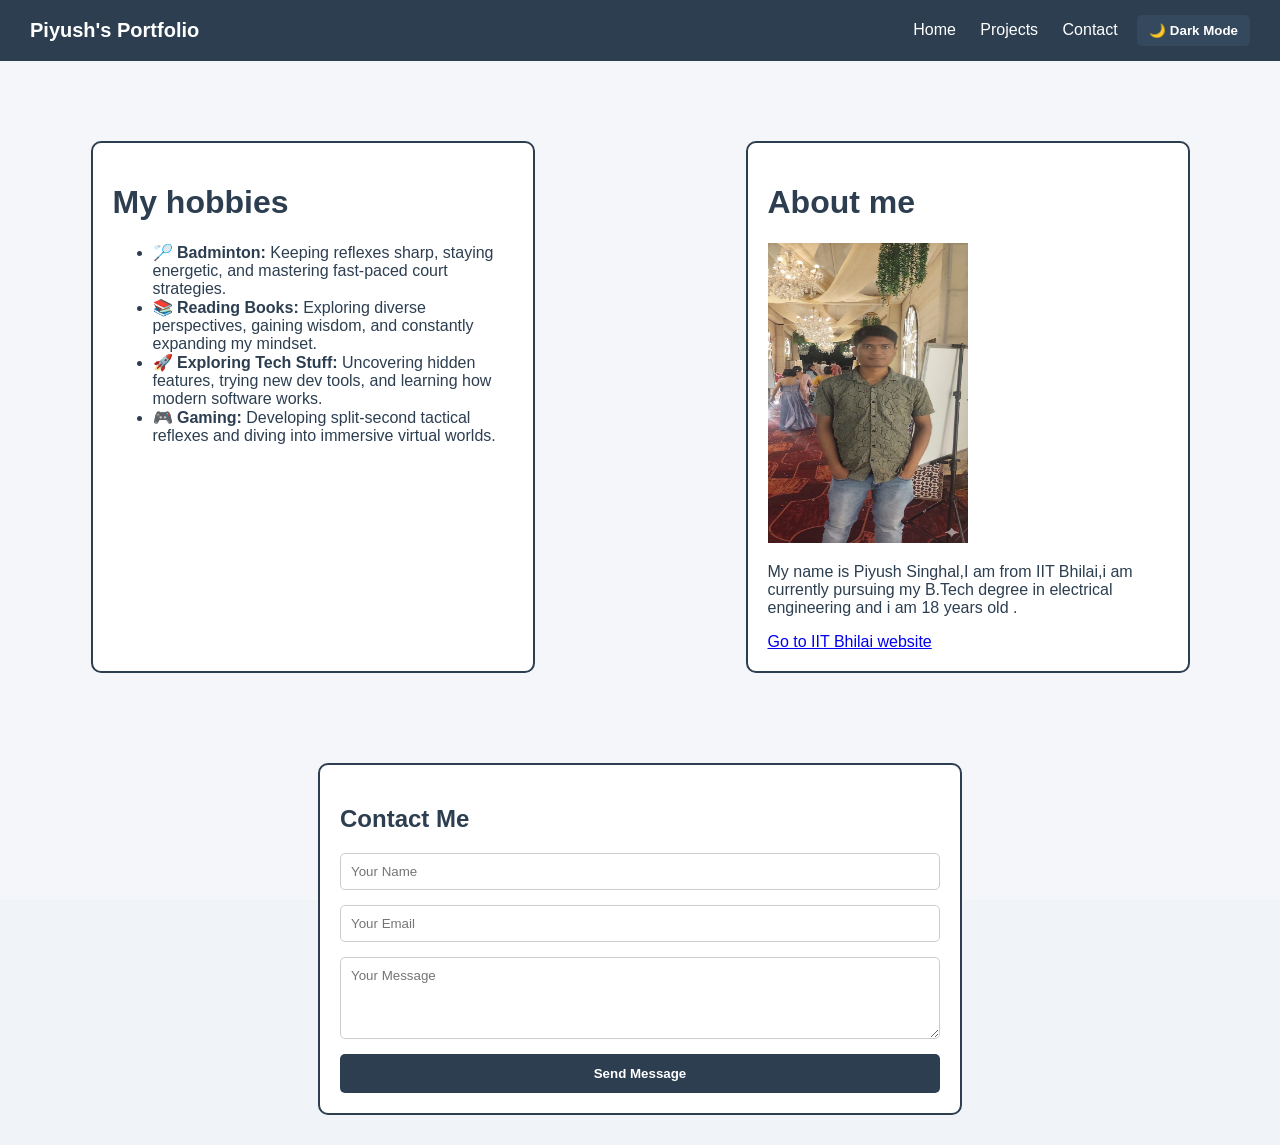
<file: index.html>
<!DOCTYPE html>
<html>
<head>
    <title>About me</title>
    <meta name="viewport" content="width=device-width, initial-scale=1.0">
    <link rel="stylesheet" href="style.css">
</head>
<body>
<header>
    <div class="logo">Piyush's Portfolio</div>
    <nav>
        <a href="index.html">Home</a>       <a href="#">Projects</a>
        <a href="contact.html">Contact</a>  <button id="theme-toggle">🌙 Dark Mode</button>
    </nav>
</header>
    <div class="container">
    <div class="row">
    <div class="hobby-card">    
    <h1>My hobbies</h1> 
    <ul>
<li><span>🏸</span> <strong>Badminton:</strong> Keeping reflexes sharp, staying energetic, and mastering fast-paced court strategies.</li>
<li><span>📚</span> <strong>Reading Books:</strong> Exploring diverse perspectives, gaining wisdom, and constantly expanding my mindset.</li>
<li><span>🚀</span> <strong>Exploring Tech Stuff:</strong> Uncovering hidden features, trying new dev tools, and learning how modern software works.</li>
<li><span>🎮</span> <strong>Gaming:</strong> Developing split-second tactical reflexes and diving into immersive virtual worlds.</li>
    </ul>
    </div>

    
    <div class="profile-card">
    <h1>About me</h1>
    <img src="piyush.jpeg" alt="my photo" width="200" height="300">
    <p>My name is Piyush Singhal,I am from IIT Bhilai,i am currently pursuing my B.Tech degree in electrical engineering
         and i am 18 years old .</p>
    <a href="https://iitbhilai.ac.in/" target="_blank">Go to IIT Bhilai website</a>
    </div>
    </div>
<div class="contact-card">
    <h2>Contact Me</h2>
    <form action="https://api.web3forms.com/submit" method="POST">
        
        <input type="hidden" name="access_key" value="81d6acae-991b-469e-acc2-60808c9bb639">
        
        <input type="text" name="name" placeholder="Your Name" required>
        <input type="email" name="email" placeholder="Your Email" required>
        <textarea name="message" placeholder="Your Message" rows="4" required></textarea>
        
        <button type="submit">Send Message</button>
    </form>
</div>
    </div>
    <script src="script.js"></script>

</body>
</html>
</file>
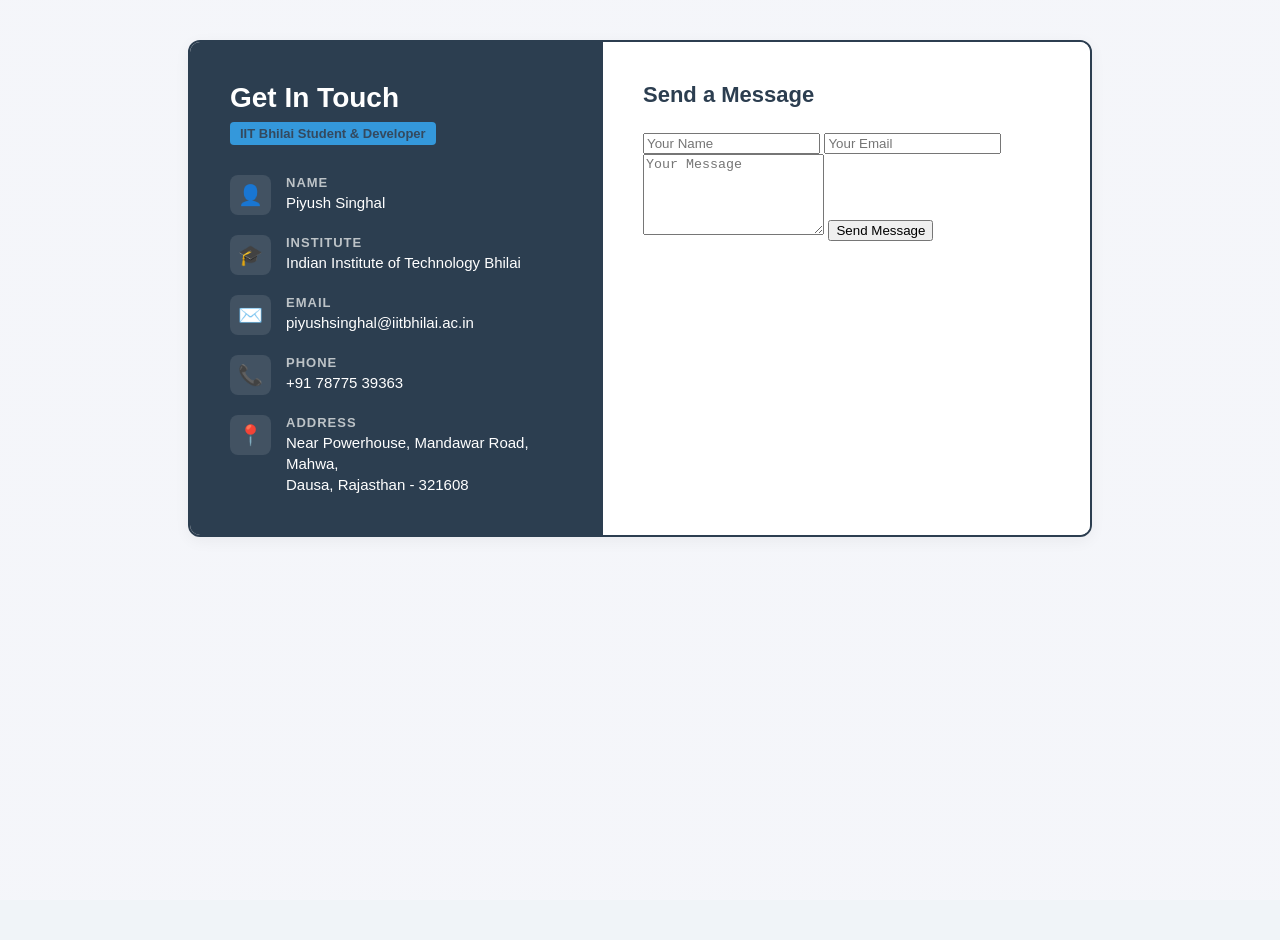
<file: contact.html>
<!DOCTYPE html>
<html lang="en">
<head>
    <meta charset="UTF-8">
    <meta name="viewport" content="width=device-width, initial-scale=1.0">
    <title>Contact Me - Piyush Singhal</title>
    <link rel="stylesheet" href="style.css">
</head>
<body>

<div class="contact-container">
    
    <div class="info-panel">
        <h2>Get In Touch</h2>
        <p class="subtitle">IIT Bhilai Student & Developer</p>
        
        <div class="info-list">
            <div class="info-item">
                <span class="icon">👤</span>
                <div>
                    <h3>Name</h3>
                    <p>Piyush Singhal</p>
                </div>
            </div>
            
            <div class="info-item">
                <span class="icon">🎓</span>
                <div>
                    <h3>Institute</h3>
                    <p>Indian Institute of Technology Bhilai</p>
                </div>
            </div>
            
            <div class="info-item">
                <span class="icon">✉️</span>
                <div>
                    <h3>Email</h3>
                    <p><a href="mailto:piyushsinghal@iitbhilai.ac.in">piyushsinghal@iitbhilai.ac.in</a></p>
                </div>
            </div>
            
            <div class="info-item">
                <span class="icon">📞</span>
                <div>
                    <h3>Phone</h3>
                    <p><a href="tel:+917877539363">+91 78775 39363</a></p>
                </div>
            </div>
            
            <div class="info-item">
                <span class="icon">📍</span>
                <div>
                    <h3>Address</h3>
                    <p>Near Powerhouse, Mandawar Road, Mahwa,<br>Dausa, Rajasthan - 321608</p>
                </div>
            </div>
        </div>
    </div>

    <div class="form-panel">
        <h3>Send a Message</h3>
        <form action="https://api.web3forms.com/submit" method="POST">
            <input type="hidden" name="access_key" value="81d6acae-991b-469e-acc2-60808c9bb639">
            
            <input type="text" name="name" placeholder="Your Name" required>
            <input type="email" name="email" placeholder="Your Email" required>
            <textarea name="message" placeholder="Your Message" rows="5" required></textarea>
            
            <button type="submit">Send Message</button>
        </form>
    </div>

</div>
</body>
</html>
</file>
<file: style.css>
body {
    margin:0;
    background-color: #f0f4f8; /* Soft light blue/gray background */
    font-family: 'Segoe UI', Tahoma, Geneva, Verdana, sans-serif; /* Clean modern font */
    color: #333333; /* Dark gray text */
}

h1 {
    color: #2c3e50; /* Dark blue for main headings */
}

/* This targets your div box using its class name */
.profile-card {
    background-color: white;     /* Gives the box a white background */
    border: 2px solid #2c3e50;   /* Adds a solid dark blue border */
    padding: 20px;               /* Adds space INSIDE the border */
    margin: 30px auto;           /* Adds space OUTSIDE the box and centers it */
    width: 400px;                /* Limits the width of our box */
    border-radius: 10px;         /* Rounds the sharp corners */
}
.container {
    display: flex;            /* Activates Flexbox */
    flex-direction: column;      
    justify-content: center;  /* Centers both boxes horizontally */
    gap: 30px;               /* Adds a clean 30px gap BETWEEN the two boxes */
    margin-top: 50px;         /* Pushes the whole layout down from the top of the page */
}

/* Let's style the hobbies box so it matches your profile box style */
.hobby-card {
    background-color: white;
    border: 2px solid #2c3e50;
    padding: 20px;
    margin: 30px auto; 
    width: 400px;
    border-radius: 10px;
}
header {
    background-color: #2c3e50; /* Matches your border color */
    padding: 15px 30px;        /* Spacing inside the navbar */
    display: flex;             /* Turns the navbar into a flex container */
    justify-content: space-between; /* Pushes logo left, nav links right */
    align-items: center;       /* Aligns items perfectly in the vertical center */
}

.logo {
    color: white;
    font-weight: bold;
    font-size: 20px;
}

nav a {
    color: white;
    text-decoration: none;    /* Removes the default underline from links */
    margin-left: 20px;         /* Adds space between individual links */
    font-weight: 500;
}

/* This adds a cool hover effect when your mouse moves over the links */
nav a:hover {
    color: #3498db;            /* Changes link color to a bright blue on hover */
}
.contact-card {
    background-color: white;
    border: 2px solid #2c3e50;
    padding: 20px;
    width: 600px;
    border-radius: 10px;
    margin: 30px auto;
}

/* This targets the form inside our card and stacks elements vertically */
.contact-card form {
    display: flex;
    flex-direction: column; /* Stacks inputs vertically inside the box */
    gap: 15px;              /* Space between inputs */
}

/* Styling the inputs and textarea text fields */
.contact-card input, .contact-card textarea {
    padding: 10px;
    border: 1px solid #ccc;
    border-radius: 5px;
    font-family: inherit;   /* Inherits Segoe UI from the body */
}

/* Making the button look sharp and clickable */
.contact-card button {
    background-color: #2c3e50;
    color: white;
    border: none;
    padding: 12px;
    border-radius: 5px;
    font-weight: bold;
    cursor: pointer;        /* Changes cursor to a hand symbol on hover */
    transition: background 0.2s;
}

.contact-card button:hover {
    background-color: #34495e; /* Changes button shade on hover */
}
.row {
    display: flex;            /* Makes the two top cards sit side-by-side */
    justify-content: center;
    gap: 30px;                /* Gap between hobbies and profile cards */
}
/* --- RESPONSIVE DESIGN (MOBILE DEVICES) --- */
@media (max-width: 768px) {
    
    /* Change the top row from side-by-side to a vertical stack */
    .top-row {
        flex-direction: column;
        align-items: center;
        width: 100%;
    }

    /* Shrink the cards so they fit beautifully on phone screens */
    .hobby-card, .profile-card, .contact-card {
        width: 90%;          /* Takes up 90% of whatever phone screen width exists */
        max-width: 400px;    /* Prevents them from stretching too wide */
    }
    
    /* Let's also adjust the navbar header for mobile */
    header {
        flex-direction: column; /* Stack logo above links */
        gap: 10px;
    }
    
    nav a {
        margin: 0 10px;       /* Balance out link spacing when stacked */
    }
}
/* --- DARK THEME STYLES --- */
body.dark-theme {
    background-color: #1a252f;  /* Dark slate background */
    color: #ffffff;             /* Crisp white text */
}

/* When body has .dark-theme, change the cards inside it */
body.dark-theme .hobby-card, 
body.dark-theme .profile-card, 
body.dark-theme .contact-card {
    background-color: #2c3e50;  /* Darker blue cards */
    border-color: #34495e;      /* Softer border color */
    color: #ffffff;             /* White text inside cards */
}

/* Make sure lists and paragraphs turn white too */
body.dark-theme p, body.dark-theme li {
    color: #bdc3c7;             /* Light gray for readable text */
}

/* Style the theme button itself to look nice in the navbar */
#theme-toggle {
    background-color: #34495e;
    color: white;
    border: none;
    padding: 8px 12px;
    border-radius: 5px;
    cursor: pointer;
    font-weight: bold;
    margin-left: 15px;
}
/* Add this to your style.css dark theme section 👇 */

body.dark-theme h1, 
body.dark-theme h2 {
    color: #ffffff !important; /* Forces the headings to turn white */
}

/* If your link at the bottom of the "About Me" card vanished too, add this: */
body.dark-theme a {
    color: #3498db; /* Changes the link to a bright readable blue in dark mode */
}
/* --- SPLIT CONTACT PAGE LAYOUT --- */
.contact-container {
    display: flex;
    background-color: white;
    border: 2px solid #2c3e50;
    border-radius: 12px;
    max-width: 900px;
    width: 100%;
    margin: 40px auto;
    overflow: hidden; /* Keeps sharp rounded corners */
    box-shadow: 0 4px 15px rgba(0,0,0,0.05);
}

/* Left side structural panel */
.info-panel {
    background-color: #2c3e50;
    color: white;
    padding: 40px;
    width: 45%;
    display: flex;
    flex-direction: column;
}

.info-panel h2 {
    margin: 0;
    font-size: 28px;
    color: #ffffff !important;
}

.info-panel .subtitle {
    color: #34495e;
    background-color: #3498db;
    padding: 4px 10px;
    font-size: 13px;
    font-weight: bold;
    border-radius: 4px;
    align-self: flex-start;
    margin: 8px 0 30px 0;
}

.info-list {
    display: flex;
    flex-direction: column;
    gap: 20px;
}

.info-item {
    display: flex;
    align-items: flex-start;
    gap: 15px;
}

.info-item .icon {
    font-size: 20px;
    background-color: rgba(255,255,255,0.1);
    padding: 8px;
    border-radius: 8px;
}

.info-item h3 {
    margin: 0 0 2px 0;
    font-size: 13px;
    text-transform: uppercase;
    letter-spacing: 1px;
    color: #bdc3c7;
}

.info-item p, .info-item a {
    margin: 0;
    font-size: 15px;
    color: #ffffff;
    text-decoration: none;
    line-height: 1.4;
}

.info-item a:hover {
    color: #3498db;
}

/* Right side form panel */
.form-panel {
    padding: 40px;
    width: 55%;
    background-color: #ffffff;
}

.form-panel h3 {
    margin-top: 0;
    margin-bottom: 25px;
    color: #2c3e50;
    font-size: 22px;
}

/* Ensure it stacks vertically on small screens */
@media (max-width: 768px) {
    .contact-container {
        flex-direction: column;
        width: 90%;
    }
    .info-panel, .form-panel {
        width: 100%;
        box-sizing: border-box;
    }
}
body.dark-theme .contact-container {
    border-color: #34495e;
}

body.dark-theme .form-panel {
    background-color: #1a252f;
}

body.dark-theme .form-panel h3 {
    color: #ffffff;
}
/* Styling the instruction text */
.form-instruction {
    font-size: 14px;
    color: #7f8c8d;
    margin-top: -15px;
    margin-bottom: 30px;
    line-height: 1.5;
}

/* Individual input spacing containers */
.input-group {
    display: flex;
    flex-direction: column;
    margin-bottom: 22px;
}

/* Form block text labels */
.input-group label {
    font-size: 13px;
    font-weight: 600;
    color: #34495e;
    margin-bottom: 8px;
    text-transform: uppercase;
    letter-spacing: 0.5px;
}

/* Redesigning the input fields and textareas */
.input-group input, 
.input-group textarea {
    border: 1px solid #dcdde1;
    padding: 14px 16px;
    border-radius: 8px;
    font-size: 15px;
    color: #2c3e50;
    background-color: #fcfcfc;
    outline: none;
    transition: all 0.25s ease-in-out;
    box-sizing: border-box;
    width: 100%;
}

/* Changing textarea resize properties */
.input-group textarea {
    resize: vertical;
    font-family: inherit;
}

/* Premium Focus Glow State */
.input-group input:focus, 
.input-group textarea:focus {
    border-color: #3498db;
    background-color: #ffffff;
    box-shadow: 0 0 0 4px rgba(52, 152, 219, 0.12); /* Soft ambient blue aura */
}

/* Redesigning the Submit Button */
.submit-btn {
    width: 100%;
    background-color: #3498db;
    color: white;
    border: none;
    padding: 14px;
    border-radius: 8px;
    font-size: 16px;
    font-weight: 600;
    cursor: pointer;
    transition: all 0.2s ease;
    box-shadow: 0 4px 6px rgba(52, 152, 219, 0.2);
}

.submit-btn:hover {
    background-color: #2980b9;
    transform: translateY(-1px);
    box-shadow: 0 6px 12px rgba(52, 152, 219, 0.3);
}

.submit-btn:active {
    transform: translateY(1px);
}
body {
    font-family: 'Segoe UI', Tahoma, Geneva, Verdana, sans-serif;
    margin: 0;
    padding: 0;
    min-height: 100vh;
    
    /* 1. Add the background image with a fallback gradient */
    background-image: linear-gradient(rgba(245, 246, 250, 0.9), rgba(245, 246, 250, 0.9)), 
                      url('https://images.unsplash.com/photo-1618005182384-a83a8bd57fbe?q=80&w=1920');
    
    /* 2. Keep the image fixed so the content scrolls beautifully over it */
    background-size: cover;
    background-position: center;
    background-repeat: no-repeat;
    background-attachment: fixed;
    
    color: #2c3e50;
    transition: background 0.3s ease, color 0.3s ease;
}
/* Update this inside your dark theme styles at the bottom 👇 */
body.dark-theme {
    /* Changes the overlay to 92% dark slate, blending beautifully with the image underneath */
    background-image: linear-gradient(rgba(26, 37, 47, 0.92), rgba(26, 37, 47, 0.92)), 
                      url('https://images.unsplash.com/photo-1618005182384-a83a8bd57fbe?q=80&w=1920');
    
    color: #ffffff;             
}
/* Apply this background-color to your light mode cards */
background-color: rgba(255, 255, 255, 0.85);
backdrop-filter: blur(10px); /* Creates a premium frosted glass blur effect */
</file>
